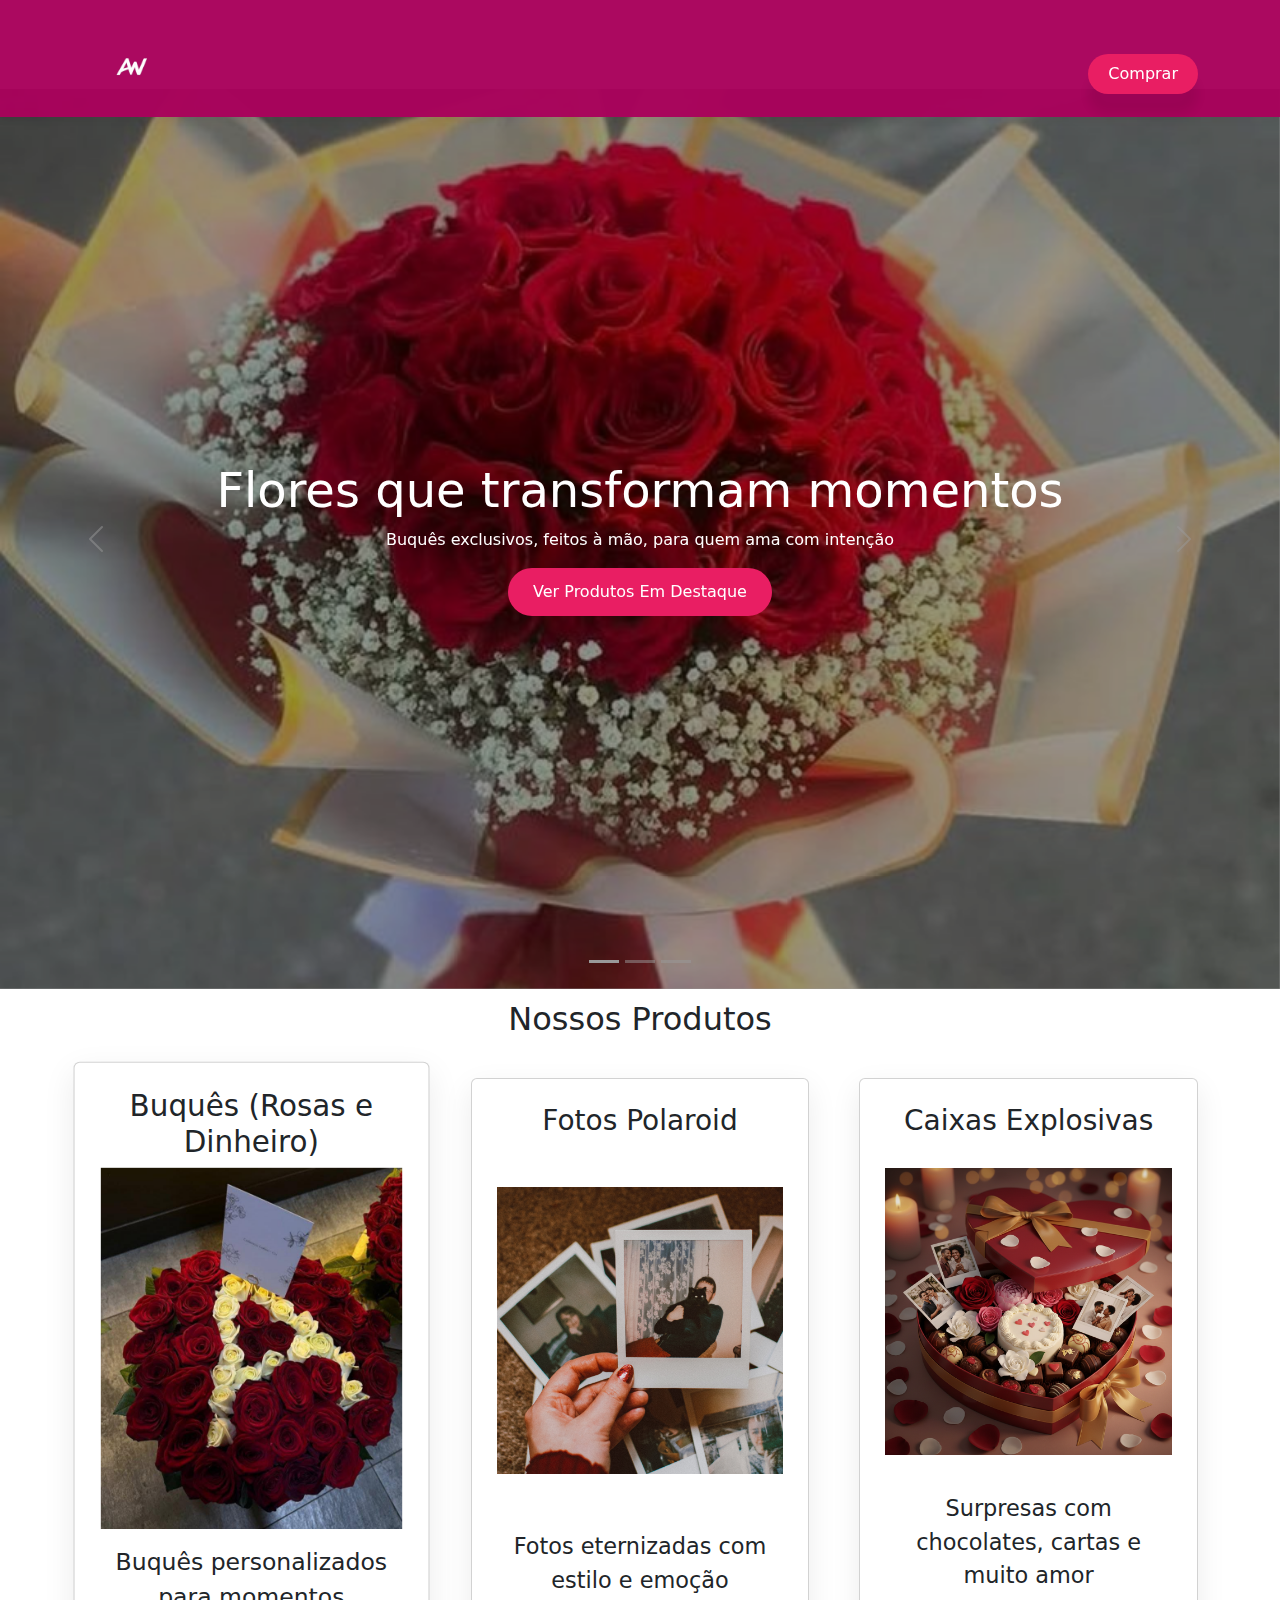
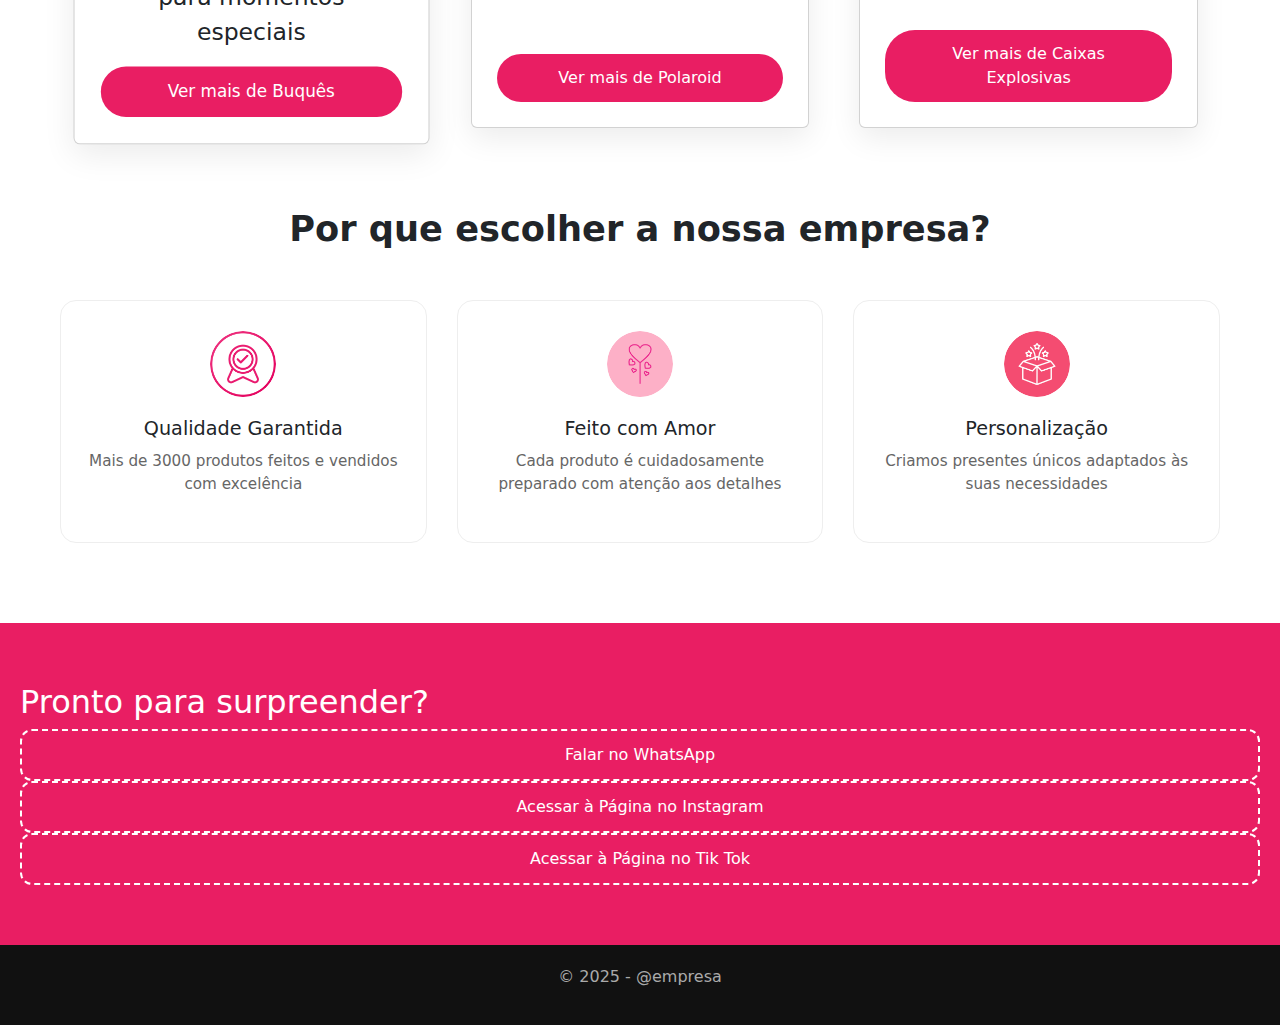
<file: index.html>
<!DOCTYPE html>
<html lang="pt-BR">
<head>
  <meta charset="UTF-8">
  <title>DilciaShop</title>
  <meta name="viewport" content="width=device-width, initial-scale=1.0">
  <link rel="stylesheet" href="css/style.css">
  <link
  href="https://cdn.jsdelivr.net/npm/bootstrap@5.3.3/dist/css/bootstrap.min.css"
  rel="stylesheet">

</head>
<body>

  <!-- HEADER -->
  <header class="header">
    <div class="container">
      <h1 class="logo"><div class="logo"><img src="imgDilciaShop/logo2.png" alt="logotipo"></div></h1>
      <a href="#produtos" class="btn-outline">Comprar</a>
    </div>
  </header>

  
  

  <!-- HERO -->
  <section class="hero position-relative"  >
<!-- CAROUSEL -->
  <div id="carouselExampleIndicators" class="carousel slide" data-bs-ride="carousel">
   <div class="carousel-indicators">
    <button type="button" data-bs-target="#carouselExampleIndicators" data-bs-slide-to="0" class="active" aria-current="true" aria-label="Slide 1"></button>
    <button type="button" data-bs-target="#carouselExampleIndicators" data-bs-slide-to="1" aria-label="Slide 2"></button>
    <button type="button" data-bs-target="#carouselExampleIndicators" data-bs-slide-to="2" aria-label="Slide 3"></button>
  </div>
  <div class="carousel-inner">
    <div class="carousel-item active">
      <img src="imgDilciaShop/Flores1.jpeg" class="d-block w-100" alt="...">
    </div>
    <div class="carousel-item">
      <img src="imgDilciaShop/Flores2.jpeg" class="d-block w-100" alt="...">
    </div>
    <div class="carousel-item">
      <img src="imgDilciaShop/Flores3.jpeg" class="d-block w-100" alt="...">
    </div>
  </div>

  

  <button class="carousel-control-prev" type="button" data-bs-target="#carouselExampleIndicators" data-bs-slide="prev">
    <span class="carousel-control-prev-icon" aria-hidden="true"></span>
    <span class="visually-hidden">Previous</span>
  </button>
  <button class="carousel-control-next" type="button" data-bs-target="#carouselExampleIndicators" data-bs-slide="next">
    <span class="carousel-control-next-icon" aria-hidden="true"></span>
    <span class="visually-hidden">Next</span>
  </button>
</div>

<!-- fim do carousel -->

    <div class="overlay" ></div>

    <div class="hero-content text-center text-white">
      <h2>Flores que transformam momentos</h2>
      <p>Buquês exclusivos, feitos à mão, para quem ama com intenção</p>
      <a href="#produtos" class=" btn-primary"  >Ver Produtos Em Destaque</a>
    </div>
  </section>

  <!-- VALORES -->
  <!-- <section class="valores container">
    <div class="valor">
      <h3>🌷 Frescor</h3>
      <p>Flores selecionadas diariamente</p>
    </div>
    <div class="valor">
      <h3>🚚 Entrega Rápida</h3>
      <p>Entregamos no mesmo dia</p>
    </div>
    <div class="valor">
      <h3>❤️ Amor em cada detalhe</h3>
      <p>Arranjos feitos à mão</p>
    </div>
  </section> -->

  <!-- PRODUTOS -->
  <section id="produtos" class="produtos container">
    <h2>Nossos Produtos</h2>

    <div class="grid">
      <div class="card destaque" >
         <h3>Buquês (Rosas e Dinheiro)</h3>

        <img src="imgDilciaShop/Flores3.jpeg" alt="Buquês">
               <p class="preco">Buquês personalizados para momentos especiais</p>
               <a href="buquês.html" class="btn-primary">Ver mais de Buquês</a>
        <!-- <button onclick="comprarWhatsApp('Rosas Vermelhas', 15000)" class="btn-primary">Comprar</button> -->
      </div>
        <!-- POLAROID -->
      <div class="card">
        <h3>Fotos Polaroid</h3>
                <img src="imgDilciaShop/fotos paloroid 2.png" alt="Polaroid">
        <p class="preco">Fotos eternizadas com estilo e emoção</p>
                       <a href="polaroid.html" class="btn-primary">Ver mais de Polaroid</a>

      <!--   <button onclick="comprarWhatsApp('Girassóis Premium' , 18000)" class="btn-primary">Comprar</button> -->
      </div>

      <!-- Caixas Explosivas -->
      <div class="card">
        <h3>Caixas Explosivas</h3>
                <img src="imgDilciaShop/caixas explosivas.png" alt="Caixas Explosivas">
                <p class="preco">Surpresas com chocolates, cartas e muito amor</p>
                <a href="caixas.html" class="btn-primary">Ver mais de Caixas Explosivas</a>

       <!--  <button onclick="comprarWhatsApp('Lírios' , 20000 )" class="btn-primary">Comprar</button> -->
      </div>
    </div>
  </section>

  <!-- pq a dilcia shop -->

   <section class="beneficios">
  <h2>Por que escolher a nossa empresa?</h2>

  <div class="beneficios-grid">
    <div class="beneficio-card">
      <div class="icon-circle">
           <img src="imgDilciaShop/award_17720822.png" alt="">
      </div>
      <h3>Qualidade Garantida</h3>
      <p>Mais de 3000 produtos feitos e vendidos com excelência</p>

    </div>
    <div class="beneficio-card">
      <div class="icon-circle">
        <img src="imgDilciaShop/halloween-candy_12551181.png" alt="">
      </div>
      <h3>Feito com Amor</h3>
      <p>
        Cada produto é cuidadosamente preparado com atenção aos detalhes
      </p>
    </div>

    <div class="beneficio-card">
      <div class="icon-circle">
        <img src="imgDilciaShop/magic-box_10258633.png" alt="">
      </div>
      <h3>Personalização</h3>
      <p>
        Criamos presentes únicos adaptados às suas necessidades
      </p>
    </div>

    
  </div>
</section>

  <!-- CTA FINAL -->
  <section class="cta">
    
    <h2>Pronto para surpreender?</h2>
    <button onclick="falarwhatsApp()" class="btn-primary1">Falar no WhatsApp</button>
       <button class=" btn-primary1" href="https://www.instagram.com/dilcia_shop_?igsh=MWJsc3htdWkxbmp4cg==" > <a>Acessar à Página no Instagram</a>
</button>
      <button class="btn-primary1" href="https://www.tiktok.com/@dilciashop?_r=1&_t=ZM-92TEv1tYYbw"> <a>Acessar à Página no Tik Tok</a>
</button>

  </section>

  <!-- FOOTER -->
  <footer class="footer">
    <p>© 2025 - @empresa</p>
  </footer>


<script src="https://cdn.jsdelivr.net/npm/bootstrap@5.3.3/dist/js/bootstrap.bundle.min.js"></script>

  <script src="js/script.js"></script>
</body>
</html>
</file>
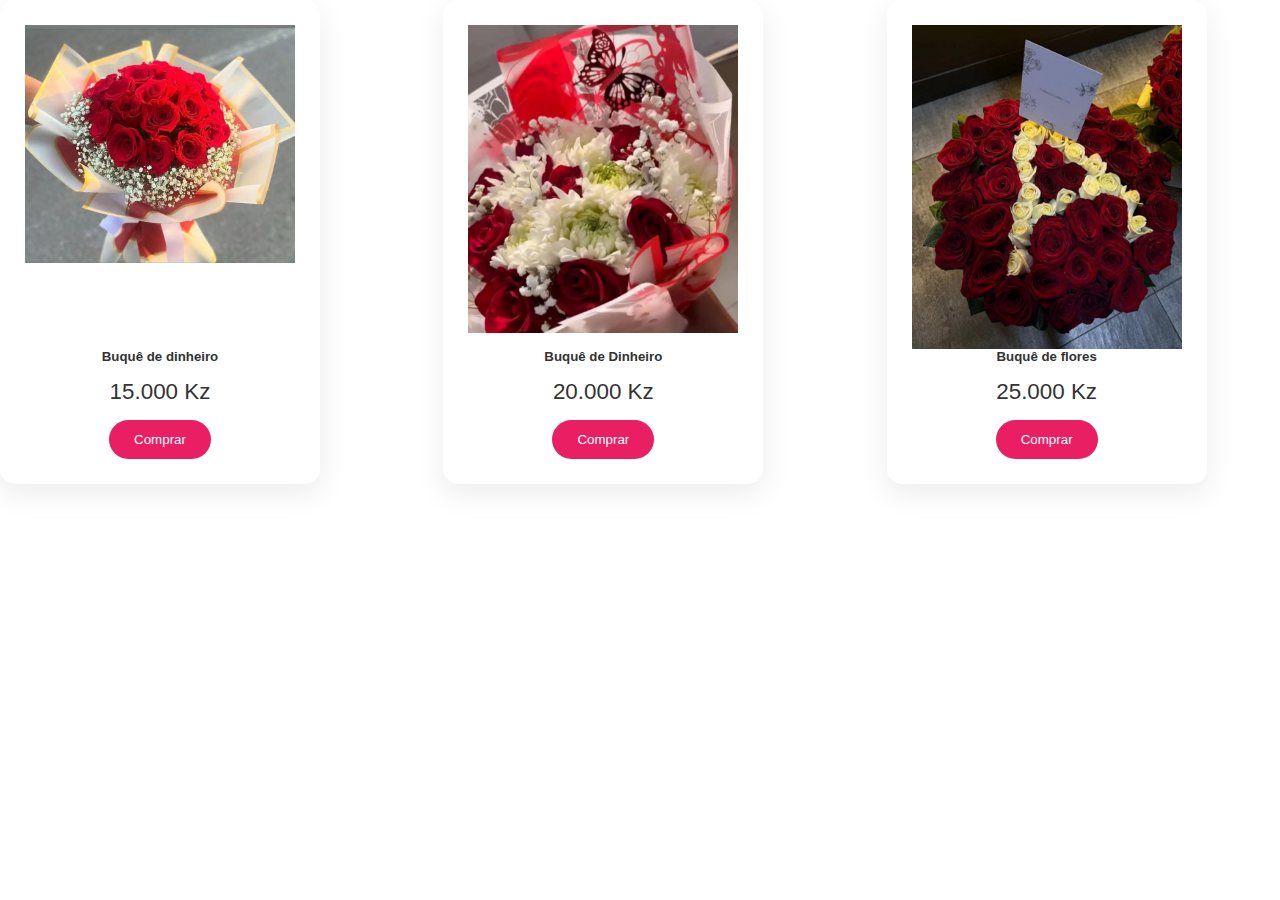
<file: buques.html>
<!DOCTYPE html>
<html lang="pt-BR">
<head>
  <meta charset="UTF-8">
  <title>Buquês - DilciaShop</title>
  <link rel="stylesheet" href="css/style.css">
</head>
<body>

    
<!-- <header class="header">
  <div class="container">
    <h1 class="logo">Buquês(Rosas e Dinheiro) </h1>
    <a href="index.html" class="btn-outline">Voltar</a>
  </div>
</header>
 -->
<!-- <section class="produtos container" style="margin-top:120px;">
  <h2>Buquês</h2>

  <div class="grid">

    <div>
      <h3>Rosas Vermelhas</h3>
      <img src="imgDilciaShop/imgdeflores.jpeg">
      <p class="preco">15.000 Kz</p>
      <button onclick="comprarWhatsApp('Rosas Vermelhas',15000)" class="btn-primary">
        Comprar
      </button>
    </div>

    <div class="card1">
      <h3>Girassóis Premium</h3>
      <img src="imgDilciaShop/imgdefloresdinheiro.jpeg">
      <p class="preco">18.000 Kz</p>
      <button onclick="comprarWhatsApp('Girassóis Premium',18000)" class="btn-primary">
        Comprar
      </button>
    </div>

  </div>
</section>
 -->


<!-- 
 <div class="card">
  <h3>Rosas Vermelhas</h3>

  <div class="card-img">
    <img src="imgDilciaShop/imgdeflores.jpeg" alt="Rosas Vermelhas">
  </div>

  <p class="preco">15.000 Kz</p>

  <button onclick="comprarWhatsApp('Rosas Vermelhas',15000)" class="btn-primary">
    Comprar
  </button>
</div>
 -->
<div class="grid">
        <div class="card" style="width: 20rem;">
  <img src="imgDilciaShop/Flores1.jpeg" class="card-img-top" alt="buquê de dinheiro de 15.000kzs">
  <div class="card-body">
    <h5 class="card-title">Buquê de dinheiro</h5>
    <p class="card-text"></p>
    <p class="preco">15.000 Kz</p>

  <button onclick="comprarWhatsApp('Buquê de Dinheiro',15000)" class="btn-primary">
    Comprar
  </button>
    <!-- <a href="#" class="btn btn-primary">Comprar</a> -->
  </div>
</div>

<!-- segundo -->
 <div class="card" style="width: 20rem;">
  <img src="imgDilciaShop/Flores2.jpeg" class="card-img-top" alt="buquê de dinheiro de 20.000kzs">
  <div class="card-body">
    <h5 class="card-title">Buquê de Dinheiro</h5>
    <p class="card-text"></p>
    <p class="preco">20.000 Kz</p>

  <button onclick="comprarWhatsApp('Buquê de Dinheiro',20000)" class="btn-primary">
    Comprar
  </button>
    <!-- <a href="#" class="btn btn-primary">Comprar</a> -->
  </div>
</div>

<!-- terceiro -->


 <div class="card" style="width: 20rem;">
  <img src="imgDilciaShop/Flores3.jpeg" class="card-img-top" alt="buquê de dinheiro de 25.000kzs">
  <div class="card-body">
    <h5 class="card-title">Buquê de flores</h5>
    <p class="card-text"></p>
    <p class="preco">25.000 Kz</p>

  <button onclick="comprarWhatsApp('Buquê de flores',25000)" class="btn-primary">
    Comprar
  </button>
    <!-- <a href="#" class="btn btn-primary">Comprar</a> -->
  </div>
</div>
<!-- quarto -->
 <!-- <div class="card" style="width: 20rem;">
  <img src="imgDilciaShop/imgdefloresdinheiro2.jpeg" class="card-img-top" alt="buquê de dinheiro de 30.000kzs">
  <div class="card-body">
    <h5 class="card-title">Buquê de dinheiro</h5>
    <p class="card-text"></p>
    <p class="preco">30.000 Kz</p>

  <button onclick="comprarWhatsApp('Buquê de Dinheiro',30000)" class="btn-primary">
    Comprar
  </button> -->
    <!-- <a href="#" class="btn btn-primary">Comprar</a> -->
  </div>
</div>

<!-- quinto -->
 <!-- <div class="card" style="width: 20rem;">
  <img src="imgDilciaShop/img1deflores.jpeg" class="card-img-top" alt="buquê de dinheiro de 35.000kzs">
  <div class="card-body">
    <h5 class="card-title">Buquê de flores</h5>
    <p class="card-text"></p>
    <p class="preco">35.000 Kz</p>

  <button onclick="comprarWhatsApp('Buquê de flores',35000)" class="btn-primary">
    Comprar
  </button> -->
    <!-- <a href="#" class="btn btn-primary">Comprar</a> -->
  </div>
</div>

<!-- ssexto -->
 <!-- <div class="card" style="width: 20rem;">
  <img src="imgDilciaShop/img2flores.jpeg" class="card-img-top" alt="buquê de dinheiro de 40.000kzs">
  <div class="card-body">
    <h5 class="card-title">Buquê de dinheiro</h5>
    <p class="card-text"></p>
    <p class="preco">40.000 Kz</p>

  <button onclick="comprarWhatsApp('Buquê de Dinheiro',40000)" class="btn-primary">
    Comprar
  </button> -->
    <!-- <a href="#" class="btn btn-primary">Comprar</a> -->
  </div>
</div>

<!-- setimo -->
 <!-- <div class="card" style="width: 20rem;">
  <img src="imgDilciaShop/img1deflores.jpeg" class="card-img-top" alt="buquê de flores de 45.000kzs">
  <div class="card-body">
    <h5 class="card-title">Buquê de flores</h5>
    <p class="card-text"></p>
    <p class="preco">45.000 Kz</p>

  <button onclick="comprarWhatsApp('Buquê de flores',45000)" class="btn-primary">
    Comprar
  </button>
  -->   <!-- <a href="#" class="btn btn-primary">Comprar</a> -->
  </div>
</div>



</div>

 
<script src="js/script.js"></script>
</body>
</html>
</file>
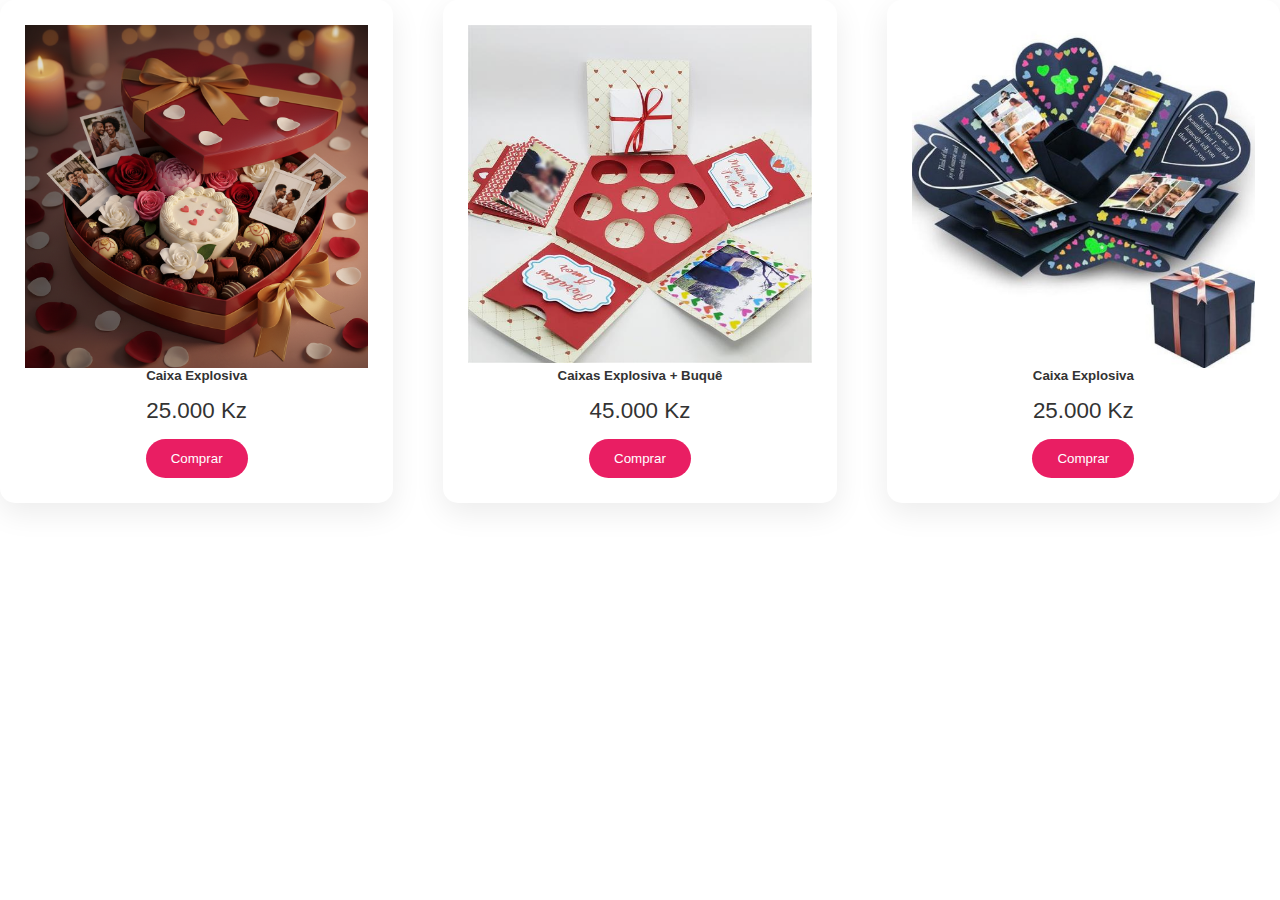
<file: caixas.html>
<!DOCTYPE html>
<html lang="en">
<head>
    <meta charset="UTF-8">
    <meta name="viewport" content="width=device-width, initial-scale=1.0">
    <title>Caixas Explosivas</title>
    <link rel="stylesheet" href="css/style.css">
</head>
<body>

   <!--  <header class="header">
  <div class="container">
    <h1 class="logo">Caixas Explosivas</h1>
    <a href="index.html" class="btn-outline">Voltar</a>
  </div>
</header> -->
    
<div class="grid">
        <div class="card" >
  <img src="imgDilciaShop/caixas explosivas.png" class="card-img-top" alt="Caixa Explosiva 25.000kzs">
  <div class="card-body">
    <h5 class="card-title">Caixa Explosiva</h5>
    <p class="card-text"></p>
    <p class="preco">25.000 Kz</p>

  <button onclick="comprarWhatsApp('Caixa Explosiva',25000)" class="btn-primary">
    Comprar
  </button>
    <!-- <a href="#" class="btn btn-primary">Comprar</a> -->
  </div>
</div>

<!-- segundo -->
 <div class="card">
  <img src="imgDilciaShop/caixas explosivas2.jpg" class="card-img-top" alt="Caixas Explosiva + Buquê 45.000kzs">
  <div class="card-body">
    <h5 class="card-title">Caixas Explosiva + Buquê</h5>
    <p class="card-text"></p>
    <p class="preco">45.000 Kz</p>

  <button onclick="comprarWhatsApp('Caixas Explosiva + Buquê ',45000)" class="btn-primary">
    Comprar
  </button>
    <!-- <a href="#" class="btn btn-primary">Comprar</a> -->
  </div>
</div>

<!-- terceiro -->


 <div class="card" >
  <img src="imgDilciaShop/caixas explosivas3.jpg" class="card-img-top" alt="Caixa Explosiva 25.000kzs">
  <div class="card-body">
    <h5 class="card-title">Caixa Explosiva</h5>
    <p class="card-text"></p>
    <p class="preco">25.000 Kz</p>

  <button onclick="comprarWhatsApp('Caixa Explosiva',25000)" class="btn-primary">
    Comprar
  </button>
    <!-- <a href="#" class="btn btn-primary">Comprar</a> -->
  </div>
</div>
<!-- quarto -->
 <!-- <div class="card" >
  <img src="imgDilciaShop/caixaexplosiva2.jpeg" class="card-img-top" alt="Caixas Explosiva + Buquê 45.000kzs">
  <div class="card-body">
    <h5 class="card-title">Caixas Explosiva + Buquê </h5>
    <p class="card-text"></p>
    <p class="preco">45.000 Kz</p>

  <button onclick="comprarWhatsApp('Caixas Explosiva + Buquê ',45000)" class="btn-primary">
    Comprar
  </button> -->
    <!-- <a href="#" class="btn btn-primary">Comprar</a> -->
  </div>
</div>

<!-- quinto -->
 <!-- <div class="card" >
  <img src="imgDilciaShop/CAIXAexplosiva.jpeg" class="card-img-top" alt="buquê de dinheiro de 15.000kzs">
  <div class="card-body">
    <h5 class="card-title">Buquê de dinheiro</h5>
    <p class="card-text"></p>
    <p class="preco">15.000 Kz</p>

  <button onclick="comprarWhatsApp('Buquê de Dinheiro',15000)" class="btn-primary">
    Comprar
  </button> -->
    <!-- <a href="#" class="btn btn-primary">Comprar</a> -->
  </div>
</div>

<!-- ssexto -->
 <!-- <div class="card" >
  <img src="imgDilciaShop/caixaexplosiva2.jpeg" class="card-img-top" alt="Caixa Explosiva + buquê 45.000kzs">
  <div class="card-body">
    <h5 class="card-title">Caixa Explosiva + buquê</h5>
    <p class="card-text"></p>
    <p class="preco">45.000 Kz</p>

  <button onclick="comprarWhatsApp('Caixa Explosiva + buquê',45000)" class="btn-primary">
    Comprar
  </button> -->
    <!-- <a href="#" class="btn btn-primary">Comprar</a> -->
  </div>
</div>

<!-- setimo -->
 <!-- <div class="card" >
  <img src="imgDilciaShop/CAIXAexplosiva.jpeg" class="card-img-top" alt="Caixa explosiva 25.000kzs">
  <div class="card-body">
    <h5 class="card-title">Caixa Explosiva</h5>
    <p class="card-text"></p>
    <p class="preco">25.000 Kz</p>

  <button onclick="comprarWhatsApp('Caixa Explosiva',25000)" class="btn-primary">
    Comprar
  </button> -->
    <!-- <a href="#" class="btn btn-primary">Comprar</a> -->
  </div>
</div>



</div>




<script src="js/script.js"></script>
</body>
</html>
</file>
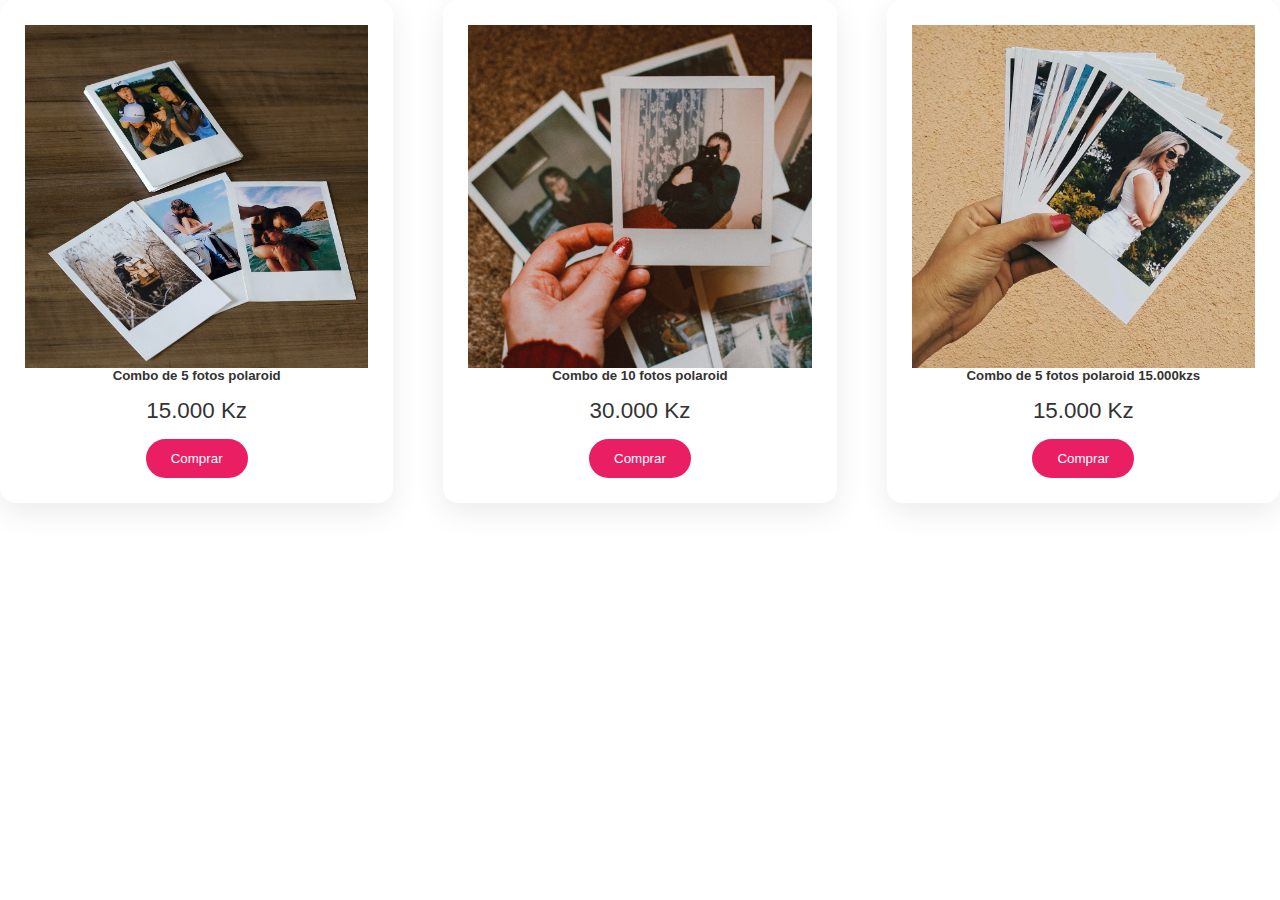
<file: polaroid.html>
<!DOCTYPE html>
<html lang="en">
<head>
    <meta charset="UTF-8">
    <meta name="viewport" content="width=device-width, initial-scale=1.0">
    <title>FOtos Polaroid</title>
    <link rel="stylesheet" href="css/style.css">
</head>
<body>

<!-- <header class="header">
  <div class="container">
    <h1 class="logo">DilciaShop-Fotos Polaroid</h1>
    <a href="index.html" class="btn-outline">Voltar</a>
  </div>
</header>
 -->   

<div class="grid">
        <div class="card" >
  <img src="imgDilciaShop/fotos paloroid 3.jpg" class="card-img-top" alt="Combo de 5 fotos polaroid 15.000kzs">
  <div class="card-body">
    <h5 class="card-title">Combo de 5 fotos polaroid</h5>
    <p class="card-text"></p>
    <p class="preco">15.000 Kz</p>

  <button onclick="comprarWhatsApp('Combo de 5 fotos polaroid ',15000)" class="btn-primary">
    Comprar
  </button>
    <!-- <a href="#" class="btn btn-primary">Comprar</a> -->
  </div>
</div>

<!-- segundo -->
 <div class="card">
  <img src="imgDilciaShop/fotos paloroid 2.png" class="card-img-top" alt="Combo de 10 fotos polaroid de 30.000kzs">
  <div class="card-body">
    <h5 class="card-title">Combo de 10 fotos polaroid</h5>
    <p class="card-text"></p>
    <p class="preco">30.000 Kz</p>

  <button onclick="comprarWhatsApp('Combo de 10 fotos polaroid',30000)" class="btn-primary">
    Comprar
  </button>
    <!-- <a href="#" class="btn btn-primary">Comprar</a> -->
  </div>
</div>

<!-- terceiro -->


 <div class="card" >
  <img src="imgDilciaShop/fotos paloroid.jpg" class="card-img-top" alt="Combo de 5 fotos polaroid 15.000kzs">
  <div class="card-body">
    <h5 class="card-title">Combo de 5 fotos polaroid 15.000kzs</h5>
    <p class="card-text"></p>
    <p class="preco">15.000 Kz</p>

  <button onclick="comprarWhatsApp('Combo de 5 fotos polaroid 15.000kzs',15000)" class="btn-primary">
    Comprar
  </button>
    <!-- <a href="#" class="btn btn-primary">Comprar</a> -->
  </div>
</div>
<!-- quarto -->
 <!-- <div class="card" >
  <img src="imgDilciaShop/PALOROID.jpeg" class="card-img-top" alt="Combo de 5 fotos polaroid 15.000kzs">
  <div class="card-body">
    <h5 class="card-title">Combo de 5 fotos polaroid 15.000kzs</h5>
    <p class="card-text"></p>
    <p class="preco">15.000 Kz</p>

  <button onclick="comprarWhatsApp('Buquê de Dinheiro',15000)" class="btn-primary">
    Comprar
  </button> -->
    <!-- <a href="#" class="btn btn-primary">Comprar</a> -->
  </div>
</div>

<!-- quinto -->
 <!-- <div class="card" >
  <img src="imgDilciaShop/PALOROID2.jpeg" class="card-img-top" alt="Combo de 10 fotos polaroid de 30.000kzs">
  <div class="card-body">
    <h5 class="card-title">Combo de 10 fotos polaroid</h5>
    <p class="card-text"></p>
    <p class="preco">30.000 Kz</p>

  <button onclick="comprarWhatsApp('Combo de 10 fotos polaroid',30000)" class="btn-primary">
    Comprar
  </button> -->
    <!-- <a href="#" class="btn btn-primary">Comprar</a> -->
  </div>
</div>

<!-- ssexto -->
<!--  <div class="card" >
  <img src="imgDilciaShop/PALOROID3.jpeg" class="card-img-top" alt="Combo de 10 fotos polaroid de 30.000kzs">
  <div class="card-body">
    <h5 class="card-title">Combo de 10 fotos polaroid</h5>
    <p class="card-text"></p>
    <p class="preco">30.000 Kz</p>

  <button onclick="comprarWhatsApp('Combo de 10 fotos polaroid',30000)" class="btn-primary">
    Comprar
  </button> -->
    <!-- <a href="#" class="btn btn-primary">Comprar</a> -->
  </div>
</div>

<!-- setimo -->
 <!-- <div class="card" >
  <img src="imgDilciaShop/PALOROID.jpeg" class="card-img-top" alt="Combo de 5 fotos polaroid 15.000kzs">
  <div class="card-body">
    <h5 class="card-title">Combo de 5 fotos polaroid</h5>
    <p class="card-text"></p>
    <p class="preco">15.000 Kz</p>

  <button onclick="comprarWhatsApp('Combo de 5 fotos polaroid',15000)" class="btn-primary">
    Comprar
  </button> -->
    <!-- <a href="#" class="btn btn-primary">Comprar</a> -->
  </div>
</div>



</div>



<script src="js/script.js"></script>
</body>
</html>
</file>
<file: css/style.css>
* {
  margin: 0;
  padding: 0;
  box-sizing: border-box;
  
}

body {
  font-family: 'Poppins', sans-serif;
    

  color: #333;
  background: #ffffff95;
}

.container {
  width: 90%;
  max-width: 1100px;
  
  
}

/* HEADER */
.header {
  padding: 20px 0;
  position: fixed;
  width: 100%;
  background: #a9025bf8;
  box-shadow: 0 2px 10px rgba(0,0,0,.05);
  z-index: 100;
  height: 13%;
}

.header .container {
  display: flex;
  justify-content: space-between;
  align-items: center;
}

.logo {
  color: #e91e63;
  border: none;
}

.logo img {
  width: 124px;
  max-width: 80%;
  height: auto;
  display: block;
}

/* @media (max-width: 768px) {
  .logo img {
    width: 110px;
  }
}
 */


/* BOTÕES */
.btn-primary {
  background: #e91e63;
  color: white;
  padding: 12px 25px;
  border-radius: 30px;
  border: none;
  cursor: pointer;
  text-decoration: none;
}

/* #btn-btn-primary5 {
  background: #e91e63;
  color: white;
  padding: 12px 25px;
  border-radius: 50px;
  border: none;
  cursor: pointer;
  text-decoration: none;
  width: 20%;
}
 */
.btn-outline {
  border: 0px solid #e6098dac;
  color: white;
  padding: 8px 20px;
  background-color: #e91e63;
  text-decoration: none;
  box-shadow: 0 20px 10px rgba(20, 1, 11, 0.08);
  border-radius: 50px;
  
  text-align: center;


}

/* HERO */
.hero {
  height: 100vh;
  overflow: hidden;
  /* background: url('../img/hero.jpg') center/cover no-repeat */
  position: relative;
  top: 89px;
}

.hero .carousel {
  position: absolute;
  inset: 0;
  z-index: 0;
}

.hero .carousel img {
  height: 100vh;
  object-fit: cover;
}

.overlay {
  position: absolute;
  inset: 0;
  background: rgba(0,0,0, 0.4);
  z-index: 1;
  height: 100%;
  width: 100%;
  top: 0;
  left: 0;

}

.hero-content {
  position: relative;
  color: white;
  height: 100%;
  display: flex;
  flex-direction: column;
  justify-content: center;
  align-items: center;
  text-align: center;
  z-index: 2;
}

.hero h2 {
  font-size: 3rem;
}

/* VALORES */
.valores {
  display: grid;
  grid-template-columns: repeat(auto-fit, minmax(250px, 1fr));
  gap: 20px;
  padding: 60px 0;
  text-align: center;
}

/* PRODUTOS */
.produtos h2 {
  text-align: center;
  margin-bottom: 40px;
}

#produtos {
  margin-top: 100px;
  
  

}

.grid {
  display: grid;
  grid-template-columns: repeat(auto-fit, minmax(250px, 1fr));
  gap: 50px;
}

.card {
  padding: 30px;
  border-radius: 15px;
  box-shadow: 0 10px 30px rgba(0,0,0,.08);
  text-align: center;
  justify-items: center;
}

.card {
  padding: 25px;
  border-radius: 15px;
  box-shadow: 0 10px 30px rgba(0,0,0,.08);
  text-align: center;
    
  display: flex;
  flex-direction: column;
  justify-content: space-between;

  min-height: 420px; /* mantém todos do mesmo tamanho */
  
}

/* .grid {
  
} */

.card:hover {
  box-shadow: 0 10px 30px rgba(0, 0, 0, 0.08);
  transform: translateY(-5px);
}

.card-img {
  width: 20%;
  height: 180px; /* altura fixa */
  margin: 15px 0;

  display: flex;
  align-items: center;
  justify-content: center;
}

.card-img img {
  max-width: 50%;
  max-height: 100%;
  object-fit: contain;
}


.destaque {
  transform: scale(1.05);
}

.preco {
  font-size: 1.4rem;
  margin: 15px 0;
}

/* CTA */
.cta {
  background: #e91e63;
  color: white;
  padding: 60px 20px;
  display: grid;
  top: 40px;
  
}
.btn-primary1 {
  background: #e91e63;
  color: white;
  padding: 12px 25px;
  border-radius: 12px;
  border: 2px dashed white;
  cursor: pointer;
  text-decoration: none;
  

  
}



/* FOOTER */
.footer {
  text-align: center;
  padding: 20px;
  background: #111;
  color: #aaa;
}


/* pq a dilcia shop */
.beneficios {
  max-width: 1200px;
  margin: 0 auto;
  padding: 80px 20px;
  text-align: center;
}

.beneficios h2 {
  font-size: 2.2rem;
  margin-bottom: 50px;
  font-weight: bold;
}

.beneficios-grid {
  display: grid;
  grid-template-columns: repeat(auto-fit, minmax(250px, 1fr));
  gap: 30px;
}

.beneficio-card {
  padding: 30px 20px;
  border: 1px solid #eee;
  border-radius: 16px;
  transition: box-shadow 0.3s ease, transform 0.3s ease;
  background: #fff;
}

.beneficio-card:hover {
  box-shadow: 0 10px 30px rgba(0, 0, 0, 0.08);
  transform: translateY(-5px);
}

.icon-circle img{
  width: 66px;
  height: 66px;
  margin: 0 auto 20px;
  
  border-radius: 50%;
  display: flex;
  align-items: center;
  justify-content: center;
  font-size: 28px;
}

.beneficio-card h3 {
  font-size: 1.2rem;
  margin-bottom: 10px;
}

.beneficio-card p {
  font-size: 0.95rem;
  color: #666;
}
</file>
